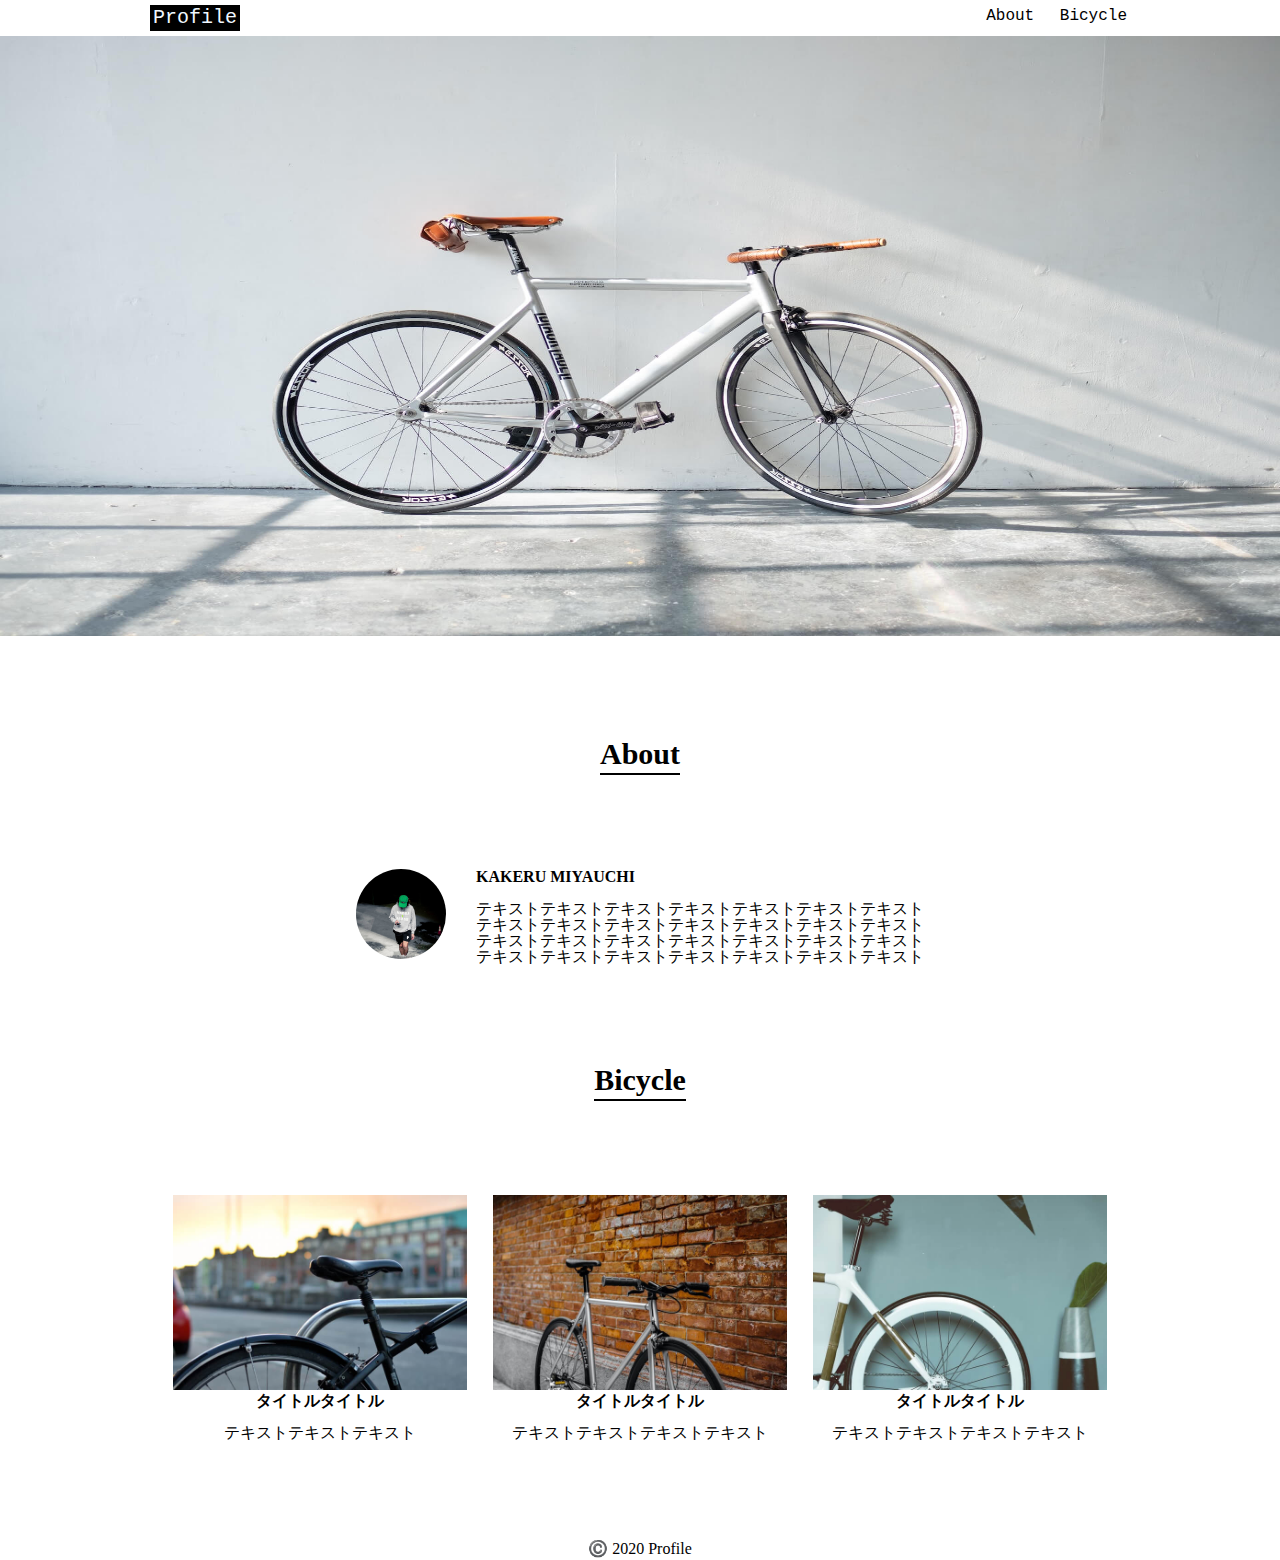
<file: index.html>
<!DOCTYPE html>
<html lang="en">
<head>
    <meta charset="UTF-8">
    <meta name="viewport" content="width=device-width, initial-scale=1.0">
    <title>Document</title>
    <link rel="stylesheet" href="CSS/reset.css">
    <link rel="stylesheet" href="CSS/style.css">
</head>
<body>
    <header>
        <div class="header-left">Profile</div>
        <div class="header-right">About&emsp; Bicycle</div>
    </header>
    <img class="mainvisual" src="img/mainvisual.jpg" alt="メイン画像">
    <nav>
        <h1>
            <span class="About">About</span>
        </h1>
        <article class="introduce">
            <div>
                <img class="selfImage" src="img/about.jpg" alt="セルフィー">
            </div>
            <div class="introduceText">
                <span class="name">
                    KAKERU MIYAUCHI<br><br>
                </span>
                <span class="text">
                    テキストテキストテキストテキストテキストテキストテキスト<br>
                    テキストテキストテキストテキストテキストテキストテキスト<br>
                    テキストテキストテキストテキストテキストテキストテキスト<br>
                    テキストテキストテキストテキストテキストテキストテキスト
                </span>
            </div>
        </article>
        <h1>
            <span class="Bicycle">Bicycle</span>
        </h1>
        <article class="bike">
            <div class="main1">
                <img src="img/bicycle1.jpg" alt="自転車写真１" class="bikePic-1"><br>
                <span class="bikeTitle-1">タイトルタイトル</span><br><br>
                <span class="bikeText-1">テキストテキストテキスト</span>
            </div>
            <div class="main2">
                <img src="img/bicycle2.jpg" alt="自転車写真２" class="bikePic-2"><br>
                <span class="bikeTitle-2">タイトルタイトル</span><br><br>
                <span class="bikeText-2">テキストテキストテキストテキスト</span>
            </div>
            <div class="main3">
                <img src="img/bicycle3.jpg" alt="自転車写真3" class="bikePic-3"><br>
                <span class="bikeTitle-3">タイトルタイトル</span><br><br>
                <span class="bikeText-3">テキストテキストテキストテキスト</span>
            </div>
        </article>
    </nav>
    <footer>©️ 2020 Profile</footer>
    
</body>
</html>
</file>
<file: CSS/style.css>
header {
    width: 100%;
    margin: auto;
    /* padding: 0% 4% 0% 4%; */
    display: flex;
    justify-content: space-between;
}

.header-left {
    margin: 5px 0px 5px 150px;
    padding: 3px;
    font-size: 20px;
    font-family: 'Courier New', Courier, monospace;
    background-color: black;
    color: aliceblue;
}

.header-right {
    margin: 5px 150px 5px 0px;
    padding: 3px;
    font-family: 'Courier New', Courier, monospace;
}

.mainvisual {
    width: 100%;
    height: 600px;
}

nav {
    width: 960px;
    margin: auto;
    padding: 0% 4% 0% 4%;
}

h1 {
    text-align: center;
    margin: 100px;
}

.About {
    font-weight: bold;
    font-size: 30px;
    border-bottom: 2px black solid;
    padding-bottom: 3px;
}

.introduce {
    display: flex;
    justify-content: center;
}

.selfImage {
    width: 90px;
    border-radius: 50%;
    margin-right: 30px;
}

.name {
    font-weight: bold;
}

.Bicycle {
    font-weight: bold;
    font-size: 30px;
    border-bottom: 2px black solid;
    padding-bottom: 3px;
}

.bike {
    display: flex;
    margin-bottom: 100px;
}

[class^="main"] {
    /* border: 2px solid black; */
    display: inline-block;
    text-align: center;
}

[class^="bikePic-"] {
    width: 92%;
}

[class^="bikeTitle-"] {
    font-weight: bold;
}

footer {
    text-align: center;
    margin-bottom: 3px;
}

@media screen and (max-width:599px) {
    header {
        margin: auto;
        padding: 0% 0% 0% 0%;
        /* border: 2px solid black; */
    }

    .header-left {
        margin: 5px 0px 5px 10px;
    }

    .header-right {
        margin: 5px 10px 5px 0px;
    }

    .mainvisual {
        width: 100%;
        margin: auto;
        display: block;
        object-fit: cover;
    }

    nav {
        width: auto;
        margin: auto;
        padding: 0% 4% 0% 4%;
    }

    .introduce {
        display: flex;
        flex-direction: column;
        text-align: center;
    }

    .introduceText {
        text-align: left;
    }

    .bike {
        display: flex;
        flex-direction: column;
        margin-bottom: 30px;
    }

    [class^="main"] {
        margin-bottom: 15px;
    }
}
</file>
